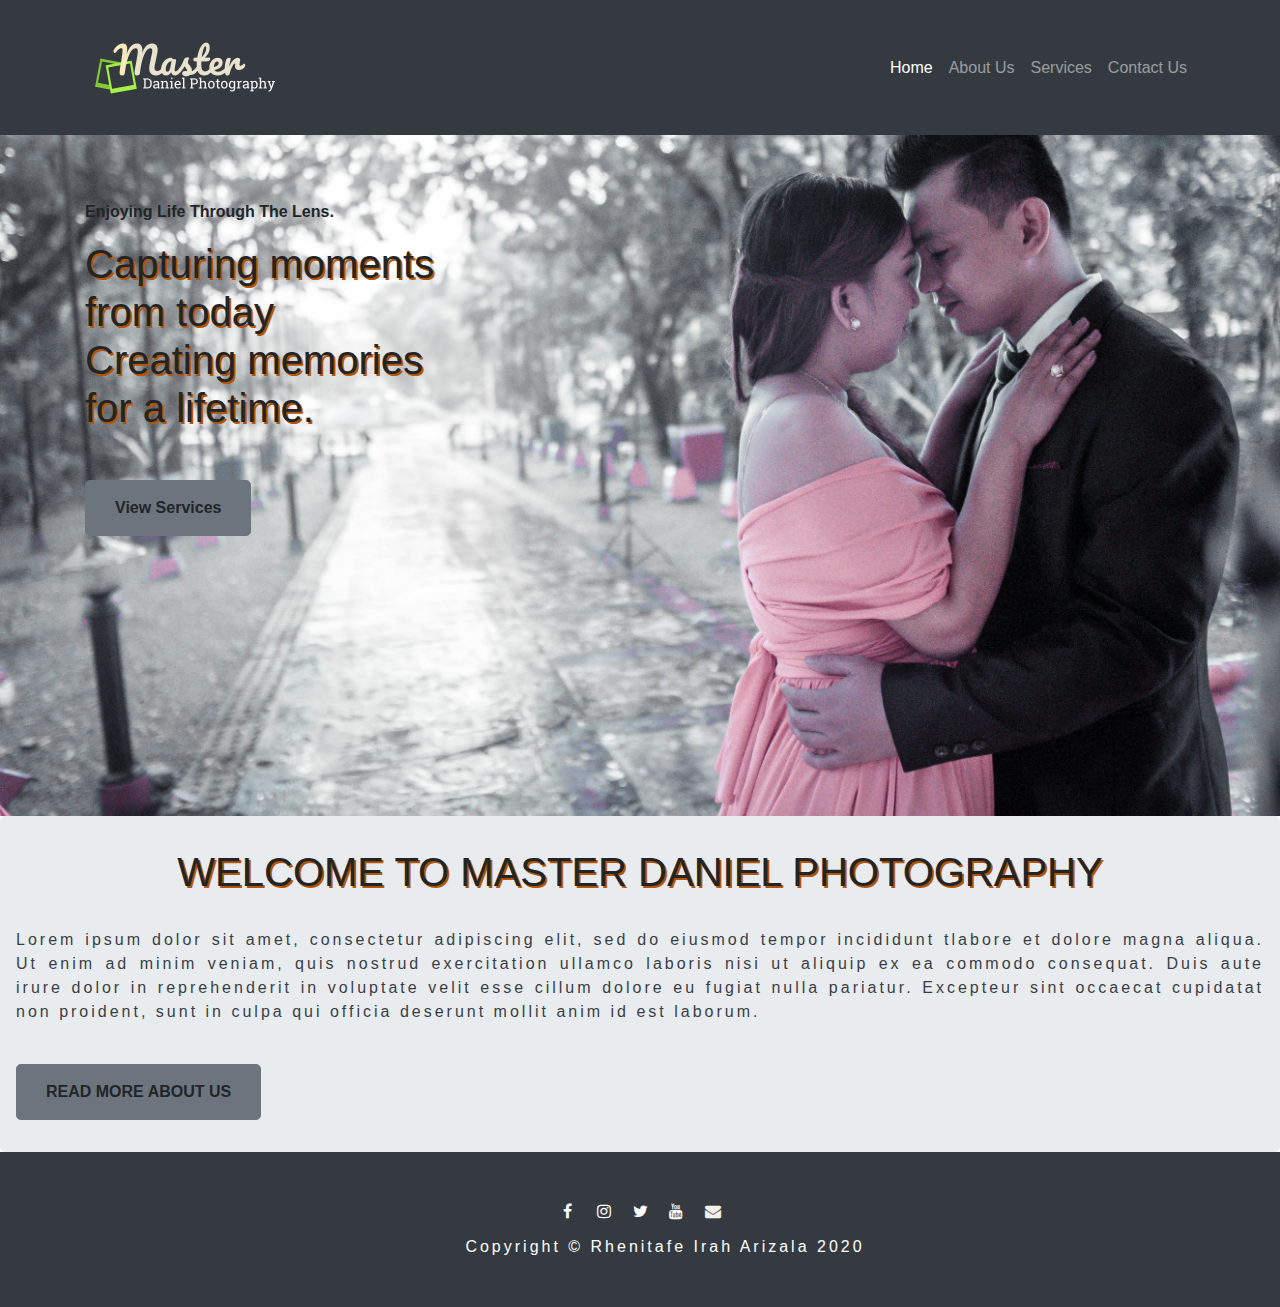
<file: Project Setsi/index.html>
<!DOCTYPE html>
<html lang="en">
<head>
  <title>Master Daniel Photography</title>
  <meta charset="utf-8">
  <meta name="viewport" content="width=device-width, initial-scale=1">
  <link rel="stylesheet" type="text/css" href="style.css">
  <link rel="stylesheet" href="https://cdnjs.cloudflare.com/ajax/libs/font-awesome/4.7.0/css/font-awesome.min.css">
  <link rel="icon" type="image/png" href="images/favicon.ico">
  <link rel="stylesheet" href="https://maxcdn.bootstrapcdn.com/bootstrap/4.5.2/css/bootstrap.min.css">
  <script src="https://ajax.googleapis.com/ajax/libs/jquery/3.5.1/jquery.min.js"></script>
  <script src="https://cdnjs.cloudflare.com/ajax/libs/popper.js/1.16.0/umd/popper.min.js"></script>
  <script src="https://maxcdn.bootstrapcdn.com/bootstrap/4.5.2/js/bootstrap.min.js"></script>
</head>
<body>

<nav class="navbar navbar-expand-lg navbar-dark bg-dark fixed-top h-15">
  <div class="container">
    <a class="navbar-brand" href="index.html">
          <img src="images/logo.png" alt="" class="img-fluid">
        </a>
    <button class="navbar-toggler" type="button" data-toggle="collapse" data-target="#navbarResponsive" aria-controls="navbarResponsive" aria-expanded="false" aria-label="Toggle navigation">
          <span class="navbar-toggler-icon"></span>
        </button>
    <div class="collapse navbar-collapse" id="navbarResponsive">
      <ul class="navbar-nav ml-auto">
        <li class="nav-item active">
          <a class="nav-link" href="index.html">Home</a>
        </li>
        <li class="nav-item">
          <a class="nav-link" href="about.html">About Us</a>
        </li>
        <li class="nav-item">
          <a class="nav-link" href="services.html">Services</a>
        </li>
        <li class="nav-item">
          <a class="nav-link" href="contact.html">Contact Us</a>
        </li>
      </ul>
    </div>
  </div>
</nav>

 <div>
     
    <section class="slider">
  <div class="container">
    <div class="row">
      <div class="col-lg-9 col-md-10">
        <div class="block">
         <span class="d-block mb-3 text-dark-50 font-weight-bolder w-50 text-capitalize">Enjoying Life Through the Lens.</span> 
          <h1 class="animated fadeInUp mb-5 align-left">Capturing moments <br> from today<br> Creating memories <br>for a lifetime.</h1>
        
         
          <button type="button" class="btn btn-secondary btn-lg">
           <a href="services.html" class="btn btn-main animated fadeInUp btn-round-full font-weight-bolder" >View Services</a>
        </button>
        </div>
      </div>
    </div>
  </div>
</section>
</div>

<div class="jumbotron-fix">
  <h1 style="text-align: center">WELCOME TO MASTER DANIEL PHOTOGRAPHY</h1>
  <p><br>Lorem ipsum dolor sit amet, consectetur adipiscing elit, sed do eiusmod tempor incididunt tlabore et dolore magna aliqua. Ut enim ad minim veniam, quis nostrud exercitation ullamco laboris nisi ut aliquip ex ea commodo consequat. Duis aute irure dolor in reprehenderit in voluptate velit esse cillum dolore eu fugiat nulla pariatur. Excepteur sint occaecat cupidatat non proident, sunt in culpa qui officia deserunt mollit anim id est laborum.</p>
  <br>
  <button type="button" class="btn btn-secondary btn-lg">
           <a href="about.html" class="btn btn-main animated fadeInUp btn-round-full font-weight-bolder" >READ MORE ABOUT US</a>
        </button>
</div>

 <!-- Footer -->
  <footer class="py-5 bg-dark">
    <div class="container">
      <div class="m-0 text-center">
        <a href="https://www.facebook.com/profile.php?id=100000110041381" target="_blank"
          class="fa fa-facebook" ></a>
        <a href="https://www.instagram.com/rhenitafe/" target="_blank" class="fa fa-instagram"></a>
        <a href="https://twitter.com/rhenitafe" target="_blank" class="fa fa-twitter"></a>
        <a href="https://www.youtube.com/channel/UCdcgDbNBO0HSWEpHvuvgcHw" target="_blank" class="fa fa-youtube"></a>
        <a href="mailto:arizalarhenitafe@gmail.com" target="_blank" class="fa fa-envelope"></a>
      </div>
      <p class="m-0 text-center text-white">Copyright &copy; Rhenitafe Irah Arizala 2020</p>
    </div>
  </footer>

</body>
</html>
</file>
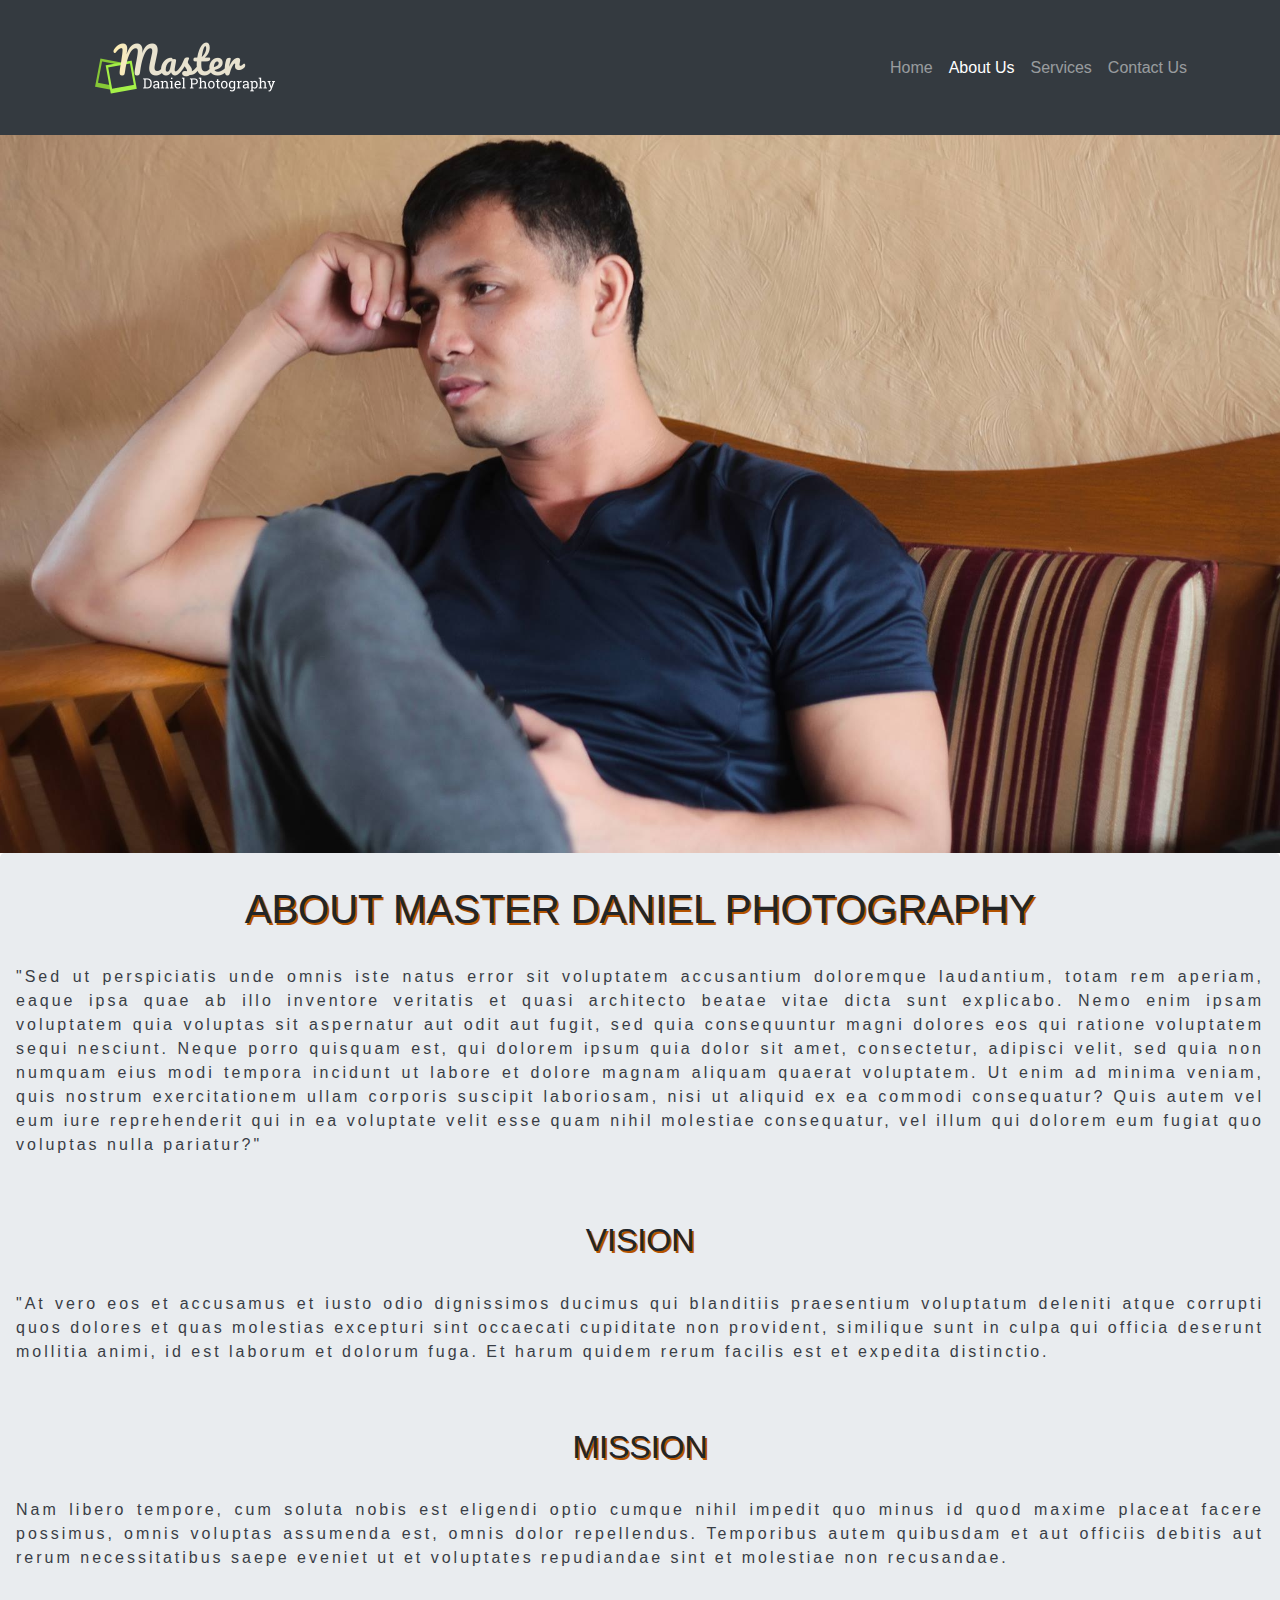
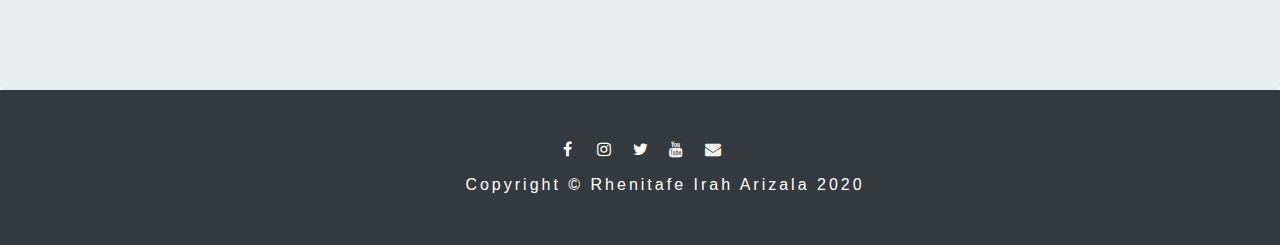
<file: Project Setsi/about.html>
<!DOCTYPE html>
<html lang="en">
<head>
  <title>Master Daniel Photography</title>
  <meta charset="utf-8">
  <meta name="viewport" content="width=device-width, initial-scale=1">
  <link rel="stylesheet" type="text/css" href="style.css">
  <link rel="stylesheet" href="https://cdnjs.cloudflare.com/ajax/libs/font-awesome/4.7.0/css/font-awesome.min.css">
  <link rel="icon" type="image/png" href="images/favicon.ico">
  <link rel="stylesheet" href="https://maxcdn.bootstrapcdn.com/bootstrap/4.5.2/css/bootstrap.min.css">
  <script src="https://ajax.googleapis.com/ajax/libs/jquery/3.5.1/jquery.min.js"></script>
  <script src="https://cdnjs.cloudflare.com/ajax/libs/popper.js/1.16.0/umd/popper.min.js"></script>
  <script src="https://maxcdn.bootstrapcdn.com/bootstrap/4.5.2/js/bootstrap.min.js"></script>
</head>
<body>
<!---header navigation bar--->
<nav class="navbar navbar-expand-lg navbar-dark bg-dark fixed-top h-15">
  <div class="container">
    <a class="navbar-brand" href="index.html">
          <img src="images/logo.png" alt="">
        </a>
    <button class="navbar-toggler" type="button" data-toggle="collapse" data-target="#navbarResponsive" aria-controls="navbarResponsive" aria-expanded="false" aria-label="Toggle navigation">
          <span class="navbar-toggler-icon"></span>
        </button>

    <div class="collapse navbar-collapse" id="navbarResponsive">
      <ul class="navbar-nav ml-auto">
        <li class="nav-item ">
          <a class="nav-link" href="index.html">Home</a>
        </li>

        <li class="nav-item active">
          <a class="nav-link" href="about.html">About Us</a>
        </li>
       
        <li class="nav-item">
          <a class="nav-link" href="services.html">Services</a>
        </li>
        <li class="nav-item">
          <a class="nav-link" href="contact.html">Contact Us</a>
        </li>
      </ul>
    </div>
  </div>
</nav>

<!--content--->
	<div>
	   <section class="slider-2">
  			<img src="images/denmark.jpg" class="img-fluid"/>
		</section>
</div>
<div class="jumbotron-fix">
	<!---about MD photography--->
  <h1 style="text-align: center">ABOUT MASTER DANIEL PHOTOGRAPHY</h1>
  	<p><br>"Sed ut perspiciatis unde omnis iste natus error sit voluptatem accusantium doloremque laudantium, totam rem aperiam, eaque ipsa quae ab illo inventore veritatis et quasi architecto beatae vitae dicta sunt explicabo. Nemo enim ipsam voluptatem quia voluptas sit aspernatur aut odit aut fugit, sed quia consequuntur magni dolores eos qui ratione voluptatem sequi nesciunt. Neque porro quisquam est, qui dolorem ipsum quia dolor sit amet, consectetur, adipisci velit, sed quia non numquam eius modi tempora incidunt ut labore et dolore magnam aliquam quaerat voluptatem. Ut enim ad minima veniam, quis nostrum exercitationem ullam corporis suscipit laboriosam, nisi ut aliquid ex ea commodi consequatur? Quis autem vel eum iure reprehenderit qui in ea voluptate velit esse quam nihil molestiae consequatur, vel illum qui dolorem eum fugiat quo voluptas nulla pariatur?"</p>
  <br>
  <br>
  
  	<!---vision---->
  <h2>VISION</h2>
  	<p><br>"At vero eos et accusamus et iusto odio dignissimos ducimus qui blanditiis praesentium voluptatum deleniti atque corrupti quos dolores et quas molestias excepturi sint occaecati cupiditate non provident, similique sunt in culpa qui officia deserunt mollitia animi, id est laborum et dolorum fuga. Et harum quidem rerum facilis est et expedita distinctio.</p>
  <br>
  <br>
  	<!----mission--->
  <h2>MISSION</h2>
  	<p><br>Nam libero tempore, cum soluta nobis est eligendi optio cumque nihil impedit quo minus id quod maxime placeat facere possimus, omnis voluptas assumenda est, omnis dolor repellendus. Temporibus autem quibusdam et aut officiis debitis aut rerum necessitatibus saepe eveniet ut et voluptates repudiandae sint et molestiae non recusandae.</p>
  <br>
  <br>
  <br>

</div>


 <!-- Footer -->
  <footer class="py-5 bg-dark">
    <div class="container">
      <div class="m-0 text-center">
        <a href="https://www.facebook.com/profile.php?id=100000110041381" target="_blank"
          class="fa fa-facebook" ></a>
        <a href="https://www.instagram.com/rhenitafe/" target="_blank" class="fa fa-instagram"></a>
        <a href="https://twitter.com/rhenitafe" target="_blank" class="fa fa-twitter"></a>
        <a href="https://www.youtube.com/channel/UCdcgDbNBO0HSWEpHvuvgcHw" target="_blank" class="fa fa-youtube"></a>
        <a href="mailto:arizalarhenitafe@gmail.com" target="_blank" class="fa fa-envelope"></a>
      </div>
      <p class="m-0 text-center text-white">Copyright &copy; Rhenitafe Irah Arizala 2020</p>
    </div>
    <!-- /.container -->
  </footer>

</body>
</html>
</file>
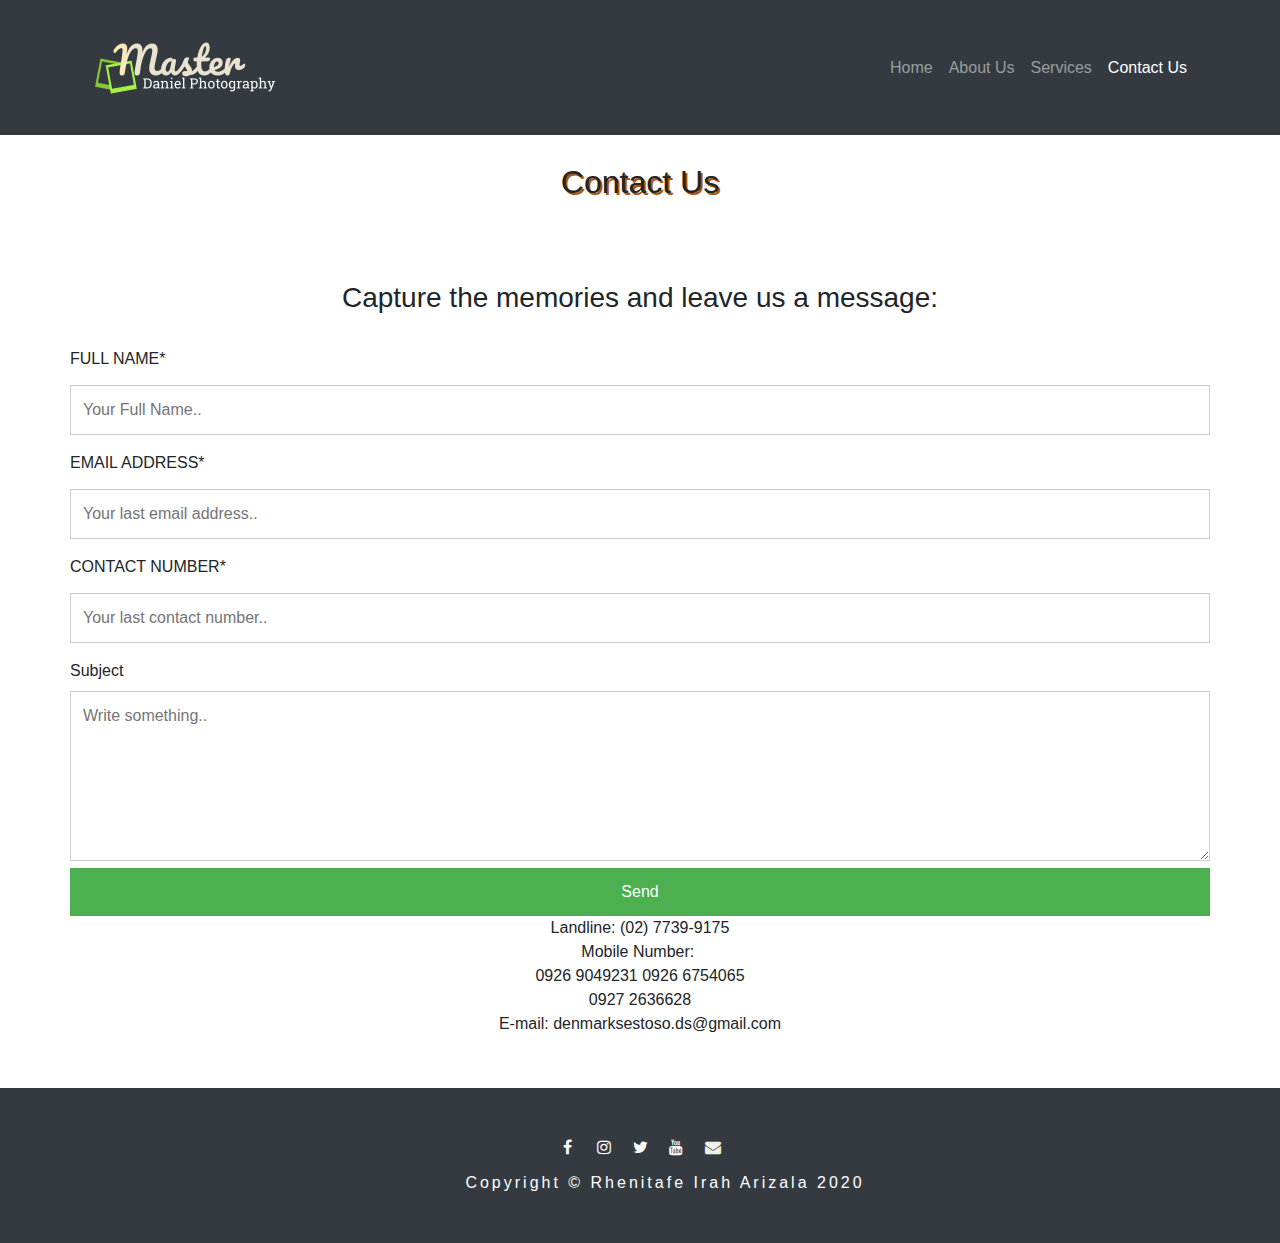
<file: Project Setsi/contact.html>
<!DOCTYPE html>
<html lang="en">
<head>
  <title>Master Daniel Photography</title>
  <meta charset="utf-8">
  <meta name="viewport" content="width=device-width, initial-scale=1">
  <link rel="stylesheet" type="text/css" href="style.css">
  <link rel="stylesheet" href="https://cdnjs.cloudflare.com/ajax/libs/font-awesome/4.7.0/css/font-awesome.min.css">
  <link rel="icon" type="image/png" href="images/favicon.ico">
  <link rel="stylesheet" href="https://maxcdn.bootstrapcdn.com/bootstrap/4.5.2/css/bootstrap.min.css">
  <script src="https://ajax.googleapis.com/ajax/libs/jquery/3.5.1/jquery.min.js"></script>
  <script src="https://cdnjs.cloudflare.com/ajax/libs/popper.js/1.16.0/umd/popper.min.js"></script>
  <script src="https://maxcdn.bootstrapcdn.com/bootstrap/4.5.2/js/bootstrap.min.js"></script>
</head>
<body>

<nav class="navbar navbar-expand-lg navbar-dark bg-dark h-15">
  <div class="container">
    <a class="navbar-brand" href="index.html">
          <img src="images/logo.png" alt="">
        </a>
    <button class="navbar-toggler" type="button" data-toggle="collapse" data-target="#navbarResponsive" aria-controls="navbarResponsive" aria-expanded="false" aria-label="Toggle navigation">
          <span class="navbar-toggler-icon"></span>
        </button>
    <div class="collapse navbar-collapse" id="navbarResponsive">
      <ul class="navbar-nav ml-auto">
        <li class="nav-item">
          <a class="nav-link" href="index.html">Home
              </a>
        </li>
        <li class="nav-item">
          <a class="nav-link" href="about.html">About Us</a>
        </li>
        <li class="nav-item">
          <a class="nav-link" href="services.html">Services</a>
        </li>
        <li class="nav-item  active">
          <a class="nav-link" href="contact.html">Contact Us</a>
        </li>
      </ul>
    </div>
  </div>
</nav>
     
    

<div class="container-lg mt-1 mb-1" >
  <div style="text-align:center">
    <br>
    <h2>Contact Us</h2>
    <br>
    
      <br>
      <br>
    <h3>Capture the memories and leave us a message:</h3>
  </div>
  <div class="row align-items-center justify-content-center">
    <div class="column">
      <br>
      <form action="index.html" onsubmit="myFunction()">
        <label for="fname">FULL NAME*</label>
        <input type="text" id="fname" name="firstname" placeholder="Your Full Name..">
        <label for="lname">EMAIL ADDRESS*</label>
        <input type="text" id="lname" name="lastname" placeholder="Your last email address..">
        <label for="lname">CONTACT NUMBER*</label>
        <input type="text" id="lname" name="lastname" placeholder="Your last contact number..">
        <label for="subject">Subject</label>
        <textarea id="subject" name="subject" placeholder="Write something.." style="height:170px"></textarea>
        <input type="submit" value="Send">
        
      </form>
    </div>

        <span style="text-align: center">Landline:&nbsp;(02) 7739-9175<br>
       Mobile Number:&nbsp;<br>0926 9049231
       0926 6754065<br>
       0927 2636628<br>
      E-mail:&nbsp;denmarksestoso.ds@gmail.com</span> 
    
  </div>
</div>
        <br>
        <br>
 <!-- Footer -->
  <footer class="py-5 bg-dark">
    <div class="container">
      <div class="m-0 text-center">
        <a href="https://www.facebook.com/profile.php?id=100000110041381" target="_blank"
          class="fa fa-facebook" ></a>
        <a href="https://www.instagram.com/rhenitafe/" target="_blank" class="fa fa-instagram"></a>
        <a href="https://twitter.com/rhenitafe" target="_blank" class="fa fa-twitter"></a>
        <a href="https://www.youtube.com/channel/UCdcgDbNBO0HSWEpHvuvgcHw" target="_blank" class="fa fa-youtube"></a>
        <a href="mailto:arizalarhenitafe@gmail.com" target="_blank" class="fa fa-envelope"></a>
      </div>
      <p class="m-0 text-center text-white">Copyright &copy; Rhenitafe Irah Arizala 2020</p>
    </div>
  </footer>

     <script>
function myFunction() {
  alert("Your message was successfully sent!");
}
</script>
</body>
</html>
</file>
<file: Project Setsi/style.css>
html, body {
	margin: 0;
	padding: 0;
	height: 100%;
	text-align: center;
}

p {
  text-indent: 50px;
  text-align: justify;
  color: #393E46;
  letter-spacing: 3px;
}

section {
	min-height: 100%;
}

a {
	text-decoration: none;
}

li{
	list-style-type: none;
}

h1, h2{
	text-align: center;
	font-size: 15px;
	text-shadow: 2px 2px #b55400;
}

 h3, {
	font-family: "Times New Roman", Times, serif;
	font-weight: 500;
	text-align: left;
	color: white;
	font-size: large;
 	text-shadow: 2px 2px 4px #000000;
	text-transform: uppercase;
}


h4{
	font-family: "Times New Roman", Times, serif;
	text-align: justify;
	color: #494949;
}

hr {
	width: 30px;
	height: 3px;
	background: #492468;
	border: 0;
	margin:  0 auto 40px auto;
}


#logo, li, img, button {
	transition: all 1s; 
	-webkit-transition: all 1s; 
	-moz-transition: all 1s; 
	}
	

/***HEADER***/

header {
	width: 100%;
	height: 85px;
	position: fixed;
	top: 0;
	left: 0;
	background: #f7f6f7;
	box-shadow: 0 1px 5px rgba(0, 0, 0, 0.5);
	z-index: 1;
}

#logo {
	width: 150px;
	float: left;
	margin: 0px 0 0 50px;
}

#logo:hover { 
	opacity: 1.5;
}


/* Three image containers (use 25% for four, and 50% for two, etc) */
.column {
  float: left;
  width: 100%;
}

.align-left{
  text-align: left;
}

/* Clear floats after image containers */
.row::after {
  content: "";
  clear: both;
  display: table;
}

#logo {
	width: 100%;
}


.h-15{
	height: 15%;
}

header nav {
	float: right;
	margin: 10px 50px 0 0;
	height: 90px;
}

header nav ul li{
	float: left;
	margin-right: 16px;
}

header nav ul li {
	font-size: 16px;
}

header nav ul li:hover {
	padding-top: 5px;
}




/*About us page*/
#about_header {
	
}

.slider {
    background: url(images/frontpic.jpg) no-repeat;
    background-size: cover;
    background-position: 10% 0%;
    padding: 200px 0 280px 0;
    position: relative;
}



.jumbotron-fix {
    padding: 2rem 1rem;
    margin-bottom: 0rem;
    background-color: #e9ecef;
    border-radius: .3rem;
}

/****media button****/

.fa {
  color: #f2f1e9;
  font-size: 16px;
  width: 32px;
  height: 32px;
  line-height: 32px;
  background-color: none;
  border-radius: 50%;
  text-align: center;
  text-decoration: none;
  margin: 0 px 10px 10px 10px;
}

.fa:hover {
    opacity: 0.7;

}

.fa-facebook {
  background: none;
  color: white;

}
 
.fa-instagram {
  background: none;
  color: white;
}

.fa-youtube {
  background: none;
  color: white;
}


.fa-twitter {
  background: none;
  color: white;
}


}
 
.fa-envelope {
  background: none;
  color: white;

}


/****about****/
.slider-2 {

    background-size: cover;
    background-position: 10% 0%;
    position: relative;
}

.mySlides {display: none}
img {vertical-align: middle;}

/* Slideshow container */
.slideshow-container {
  max-width: 1000px;
  position: relative;
  margin: auto;
}

/* Next & previous buttons */
.prev, .next {
  cursor: pointer;
  position: absolute;
  top: 50%;
  width: auto;
  padding: 16px;
  margin-top: -22px;
  color: white;
  font-weight: bold;
  font-size: 18px;
  transition: 0.6s ease;
  border-radius: 0 3px 3px 0;
  user-select: none;
}

/* Position the "next button" to the right */
.next {
  right: 0;
  border-radius: 3px 0 0 3px;
}

/* On hover, add a black background color with a little bit see-through */
.prev:hover, .next:hover {
  background-color: rgba(0,0,0,0.8);
}

/* Caption text */
.text {
  color: #f2f2f2;
  font-size: 15px;
  padding: 8px 12px;
  position: absolute;
  bottom: 8px;
  width: 100%;
  text-align: center;
}

/* Number text (1/3 etc) */
.numbertext {
  color: #f2f2f2;
  font-size: 12px;
  padding: 8px 12px;
  position: absolute;
  top: 0;
}

/* The dots/bullets/indicators */
.dot {
  cursor: pointer;
  height: 15px;
  width: 15px;
  margin: 0 2px;
  background-color: #bbb;
  border-radius: 50%;
  display: inline-block;
  transition: background-color 0.6s ease;
}

/* Fading animation */
.fade-style {
  -webkit-animation-name: fade;
  -webkit-animation-duration: 1.5s;
  animation-name: fade;
  animation-duration: 1.5s;
}

@-webkit-keyframes fade {
  from {opacity: .4} 
  to {opacity: 1}
}

@keyframes fade {
  from {opacity: .4} 
  to {opacity: 1}
}

/* On smaller screens, decrease text size */
@media only screen and (max-width: 300px) {
  .prev, .next,.text {font-size: 15px}
}

/*packages*/
/* Create three equal columns that floats next to each other */
.column-p {
  float: left;
  width: 33.33%;
  padding: 10px;
  height: 650px; 
  background-color: #e9ecef;
}

/* Clear floats after the columns */
.row-p:after {
  content: "";
  display: table;
  clear: both;
  background-color: #e9ecef;
  text-align: left;
}

.h4-s{
  text-align: center;
  font-weight: bold
}

.package{
  text-align: center;
  font-weight: bold;
  font-size: 14px;
}


/* Style inputs */
input[type=text], select, textarea {
  width: 100%;
  padding: 12px;
  border: 1px solid #ccc;
  margin-top: 6px;
  margin-bottom: 16px;
  resize: vertical;
}

input[type=submit] {
  background-color: #4CAF50;
  color: white;
  padding: 12px 20px;
  border: none;
  cursor: pointer;
  width: 100%;
}

input[type=submit]:hover {
  background-color: #45a049;
  width: 100%;
}
</file>
